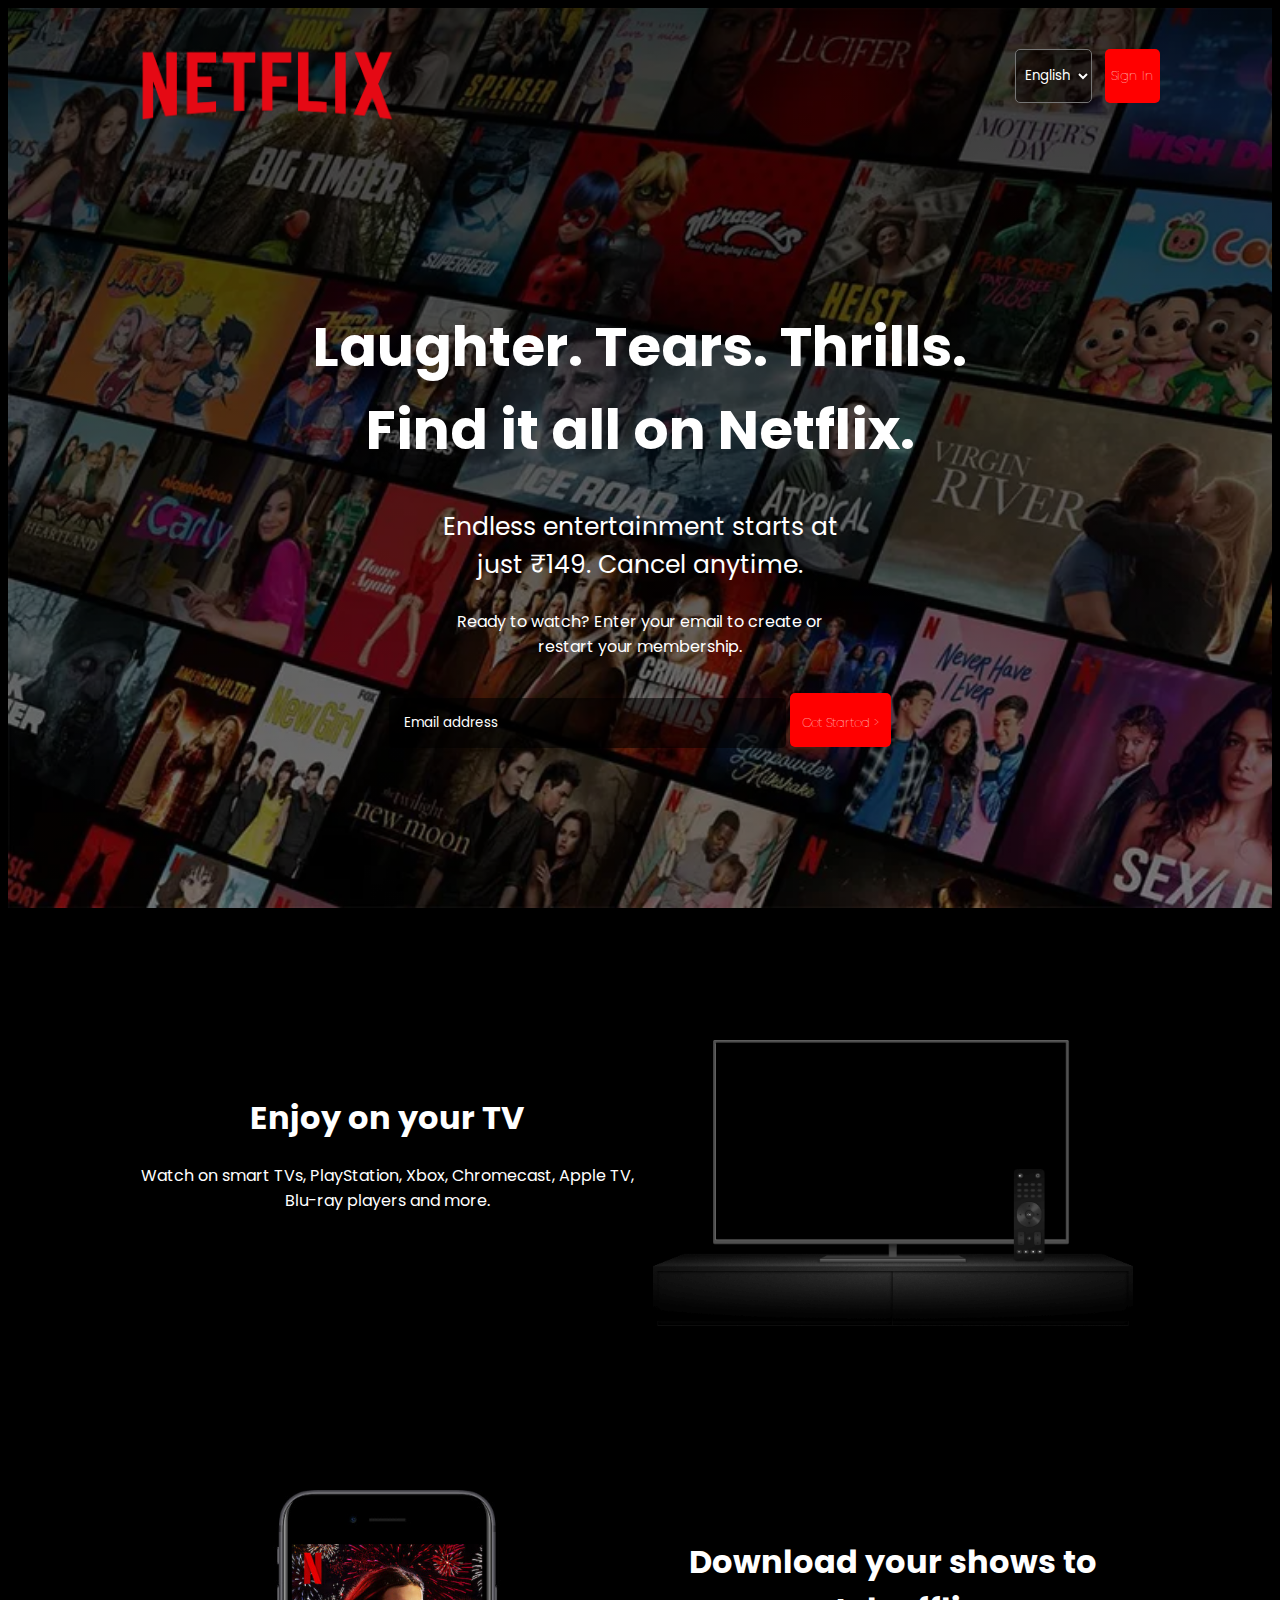
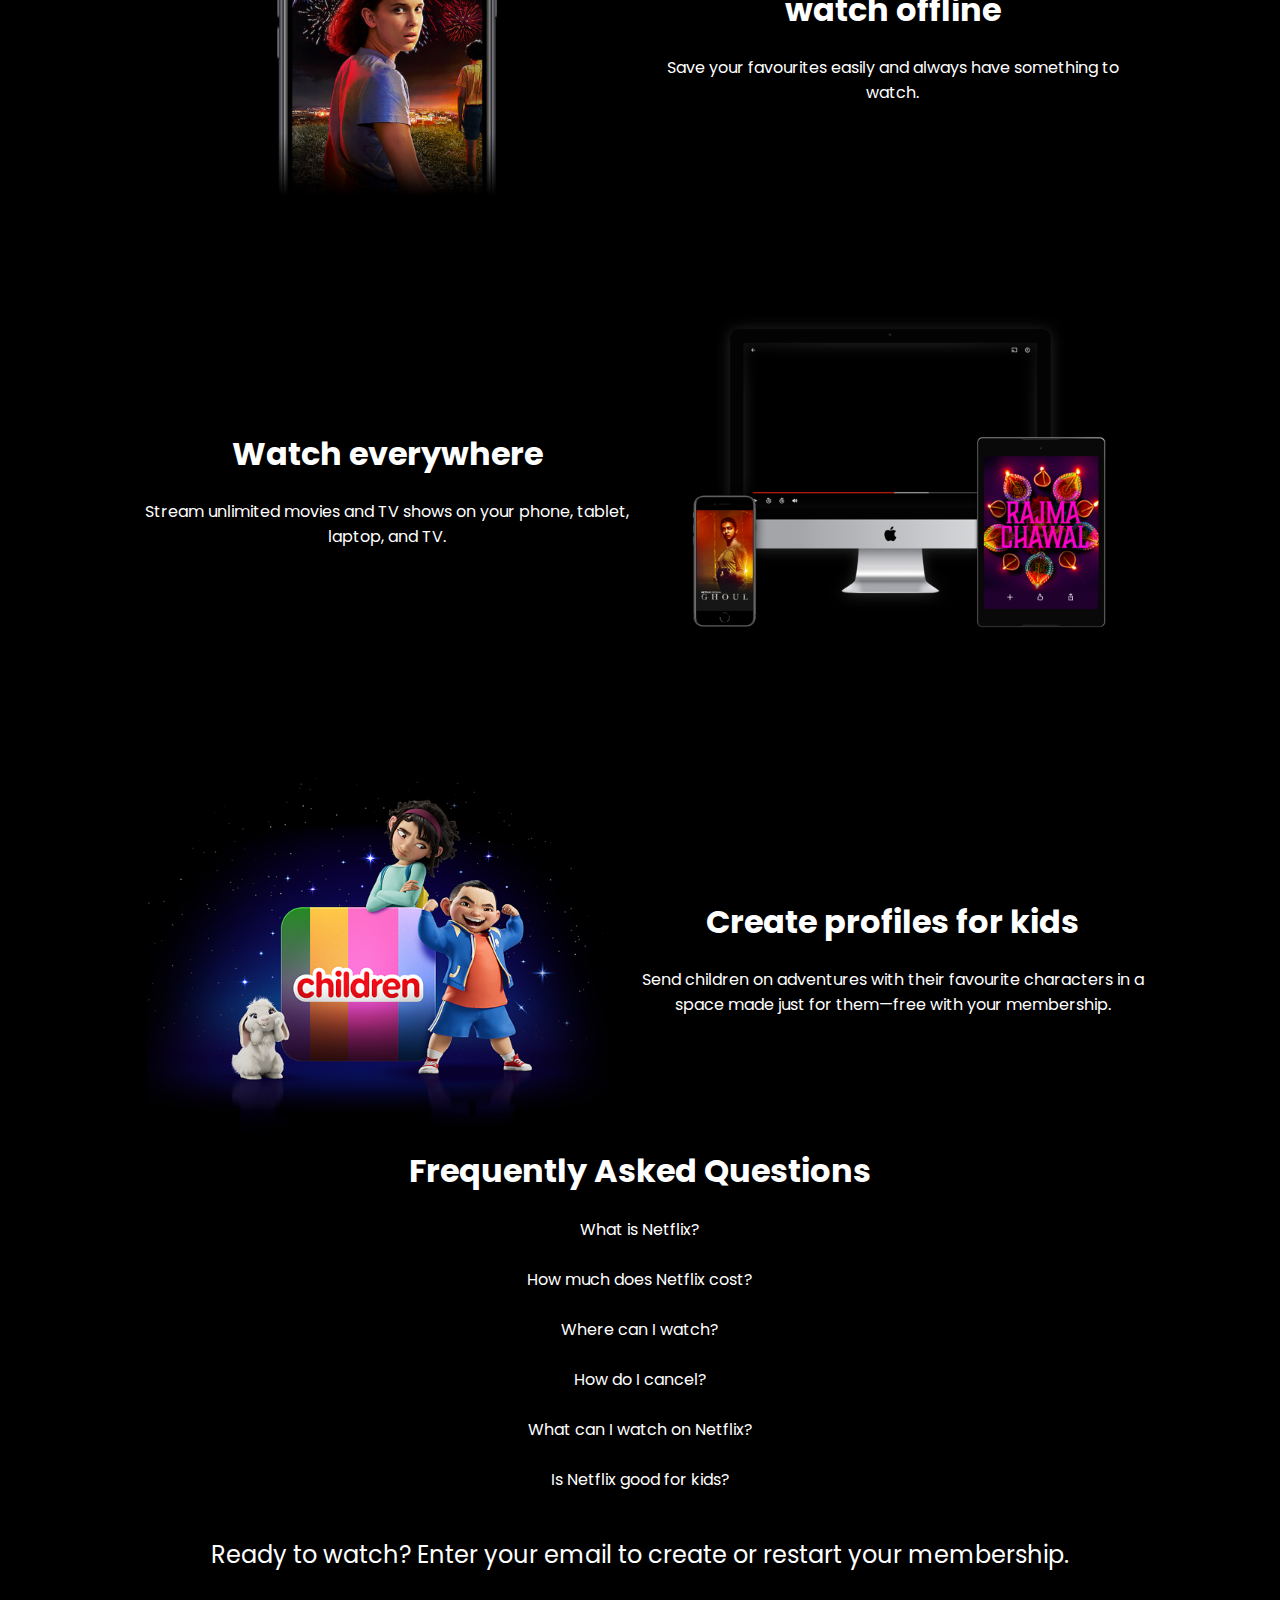
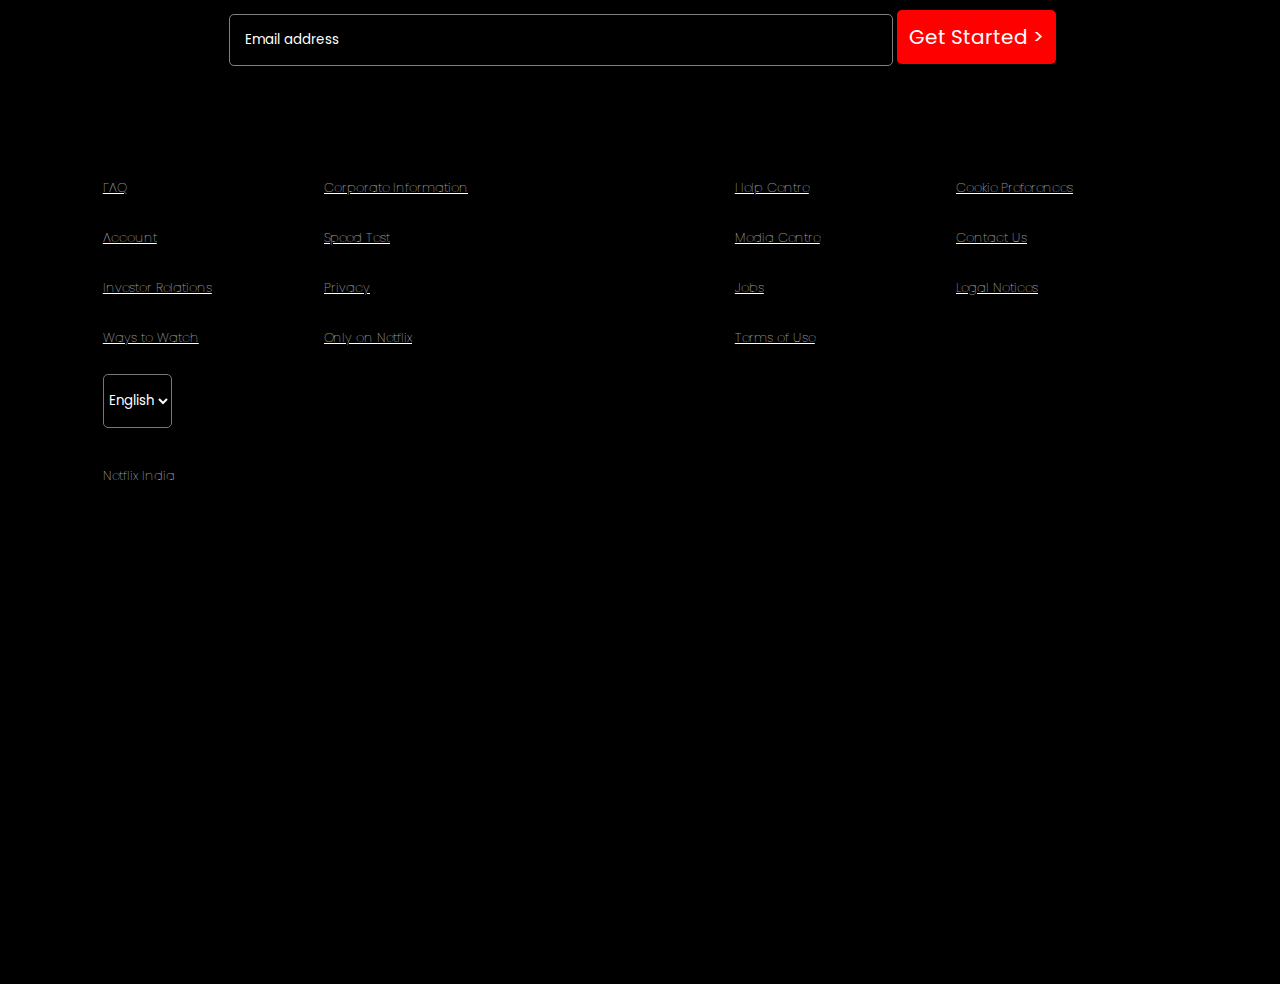
<file: index.html>
<!DOCTYPE html>
<html lang="en">
<head>
    <meta charset="UTF-8">
    <meta name="viewport" content="width=device-width, initial-scale=1.0">
    <title>Netflix India - Watch TV Shows</title>
    <link rel="shortcut icon" href="./netflix.png" type="image/x-icon">
    <link rel="stylesheet" href="style.css">
</head>
<body>
    <div class="container">
        <div class="row-1-text">
            <div class="row-logo">
                <img class="logo" src="./nf logo.png" height="40" alt="">
               <div class="row-btn">
                <select name="" id="">
                    <option value="">English</option>
                    <option value="">Hindi</option>
                </select>
                <button><a href="SignIn.html">Sign In</a></button>
               </div>
            </div>

            <div class="row-heading">
                <h1>Laughter. Tears. Thrills. Find it all on Netflix.</h1>
                <p class="p1">Endless entertainment starts at just ₹149. Cancel anytime.</p>
                <p >Ready to watch? Enter your email to create or restart your membership.</p>
                <input type="email" name="" id="" placeholder="Email address">
                <button><a href="SignIn.html">Get Started ></a></button>
            </div>

        </div>


        <div class="row-adds">
            <div class="row-tv">
                <div class="col-text">
                    <h1>Enjoy on your TV</h1>
                    <p>Watch on smart TVs, PlayStation, Xbox, Chromecast, Apple TV, Blu-ray players and more.</p>
                </div>
                <div class="col-img">
                    <img class="img-new" src="./img-1.png" alt="">
                </div>
            </div>
            <div class="row-offline">
                <div class="col-text">
                    <h1>Download your shows to watch offline</h1>
                    <p>Save your favourites easily and always have something to watch.</p>
                </div>
                <div class="col-img">
                    <img class="img-new" src="./img-2.jpg" alt="">
                </div>
            </div>
            <div class="row-lp">
                <div class="col-text">
                    <h1>Watch everywhere</h1>
                    <p>Stream unlimited movies and TV shows on your phone, tablet, laptop, and TV.</p>
                </div>
                <div class="col-img">
                    <img class="img-new" src="./img-3.png" alt="">
                </div>
            </div>
            <div class="row-children">
                <div class="col-text">
                    <h1>Create profiles for kids</h1>
                    <p>Send children on adventures with their favourite characters in a space made just for them—free with your membership.</p>
                </div>
                <div class="col-img">
                    <img class="img-new" src="./img-4.png" alt="">
                </div>
            </div>
        </div>


        <div class="Questions">
            <h1>Frequently Asked Questions</h1>

            <div class="dropdown">
                <span>What is Netflix?</span>
                <div class="dropdown-content">
                <p>Netflix is a streaming service that offers a wide variety of award-winning TV shows, movies, anime, documentaries and more – on thousands of internet-connected devices.

                    You can watch as much as you want, whenever you want, without a single ad – all for one low monthly price. There's always something new to discover, and new TV shows and movies are added every week!</p>
                </div>
              </div><br><br>

              <div class="dropdown">
                <span>How much does Netflix cost?</span>
                <div class="dropdown-content">
               <p>Watch Netflix on your smartphone, tablet, Smart TV, laptop, or streaming device, all for one fixed monthly fee. Plans range from ₹149 to ₹649 a month. No extra costs, no contracts.</p>
                </div>
              </div><br><br>

              <div class="dropdown">
                <span>Where can I watch?</span>
                <div class="dropdown-content">
               <p>Watch anywhere, anytime. Sign in with your Netflix account to watch instantly on the web at netflix.com from your personal computer or on any internet-connected device that offers the Netflix app, including smart TVs, smartphones, tablets, streaming media players and game consoles.

                You can also download your favourite shows with the iOS, Android, or Windows 10 app. Use downloads to watch while you're on the go and without an internet connection. Take Netflix with you anywhere.</p>
                </div>
              </div><br><br>

              <div class="dropdown">
                <span>How do I cancel?</span>
                <div class="dropdown-content">
                <p>Netflix is flexible. There are no annoying contracts and no commitments. You can easily cancel your account online in two clicks. There are no cancellation fees – start or stop your account anytime.</p></div>
              </div><br><br>

              <div class="dropdown">
                <span>What can I watch on Netflix?</span>
                <div class="dropdown-content">
               <p>
                Netflix has an extensive library of feature films, documentaries, TV shows, anime, award-winning Netflix originals, and more. Watch as much as you want, anytime you want.
               </p> </div>
              </div><br><br>

              <div class="dropdown">
                <span>Is Netflix good for kids?</span>
                <div class="dropdown-content">
                <p>
                    The Netflix Kids experience is included in your membership to give parents control while kids enjoy family-friendly TV shows and films in their own space.

Kids profiles come with PIN-protected parental controls that let you restrict the maturity rating of content kids can watch and block specific titles you don’t want kids to see.
                </p> </div><br><br>            
              </div>

              <h2>Ready to watch? Enter your email to create or restart your membership.</h2>
              <input type="email" name="" id="" placeholder="Email address">
              <button>Get Started ></button>

        </div>

        





        <div class="row-footer">
            <div class="row-head-text">
              
            </div>
            <div class="row-links">
                
                <div class="col-1">
                   
                   <div class="col-11">
                    
                    <a href="https://help.netflix.com/en/node/412">FAQ</a><br><br>
                    <a href="signIn.html">Account</a><br><br>
                    <a href="https://ir.netflix.net/ir-overview/profile/default.aspx">Investor Relations</a><br><br>
                    <a href="https://devices.netflix.com/en/">Ways to Watch</a><br><br>
                    <select name="" id="">
                        <option value="">English</option>
                        <option value="">Hindi</option>
                    </select><br>    <br>
                    <p>Netflix India</p>
                   </div>
                   <div class="col-22">
                    <a href="https://help.netflix.com/legal/corpinfo">Corporate Information</a><br><br>
                    <a href="https://fast.com/">Speed Test</a><br><br>
                    <a href="https://help.netflix.com/legal/privacy">Privacy</a><br><br>
                    <a href="https://www.netflix.com/in/browse/genre/839338">Only on Netflix</a><br>

                   </div>
                </div>
                <div class="col-2">
                   <div class="col-33">
                    <a href="https://help.netflix.com/en/">Help Centre</a><br><br>
                    <a href="https://media.netflix.com/en/">Media Centre</a><br><br>
                    <a href="https://jobs.netflix.com/">Jobs</a><br><br>
                    <a href="https://help.netflix.com/legal/termsofuse">Terms of Use</a><br><br>
                   </div>
                  <div class="col-44">
                    <a href="#">Cookie Preferences</a><br><br>
                    <a href="https://help.netflix.com/en/contactus">Contact Us</a><br><br>
                    <a href="https://help.netflix.com/legal/notices">Legal Notices</a><br>
                  </div>
                </div>
            </div>
        </div>
    </div>
</body>
</html>
</file>
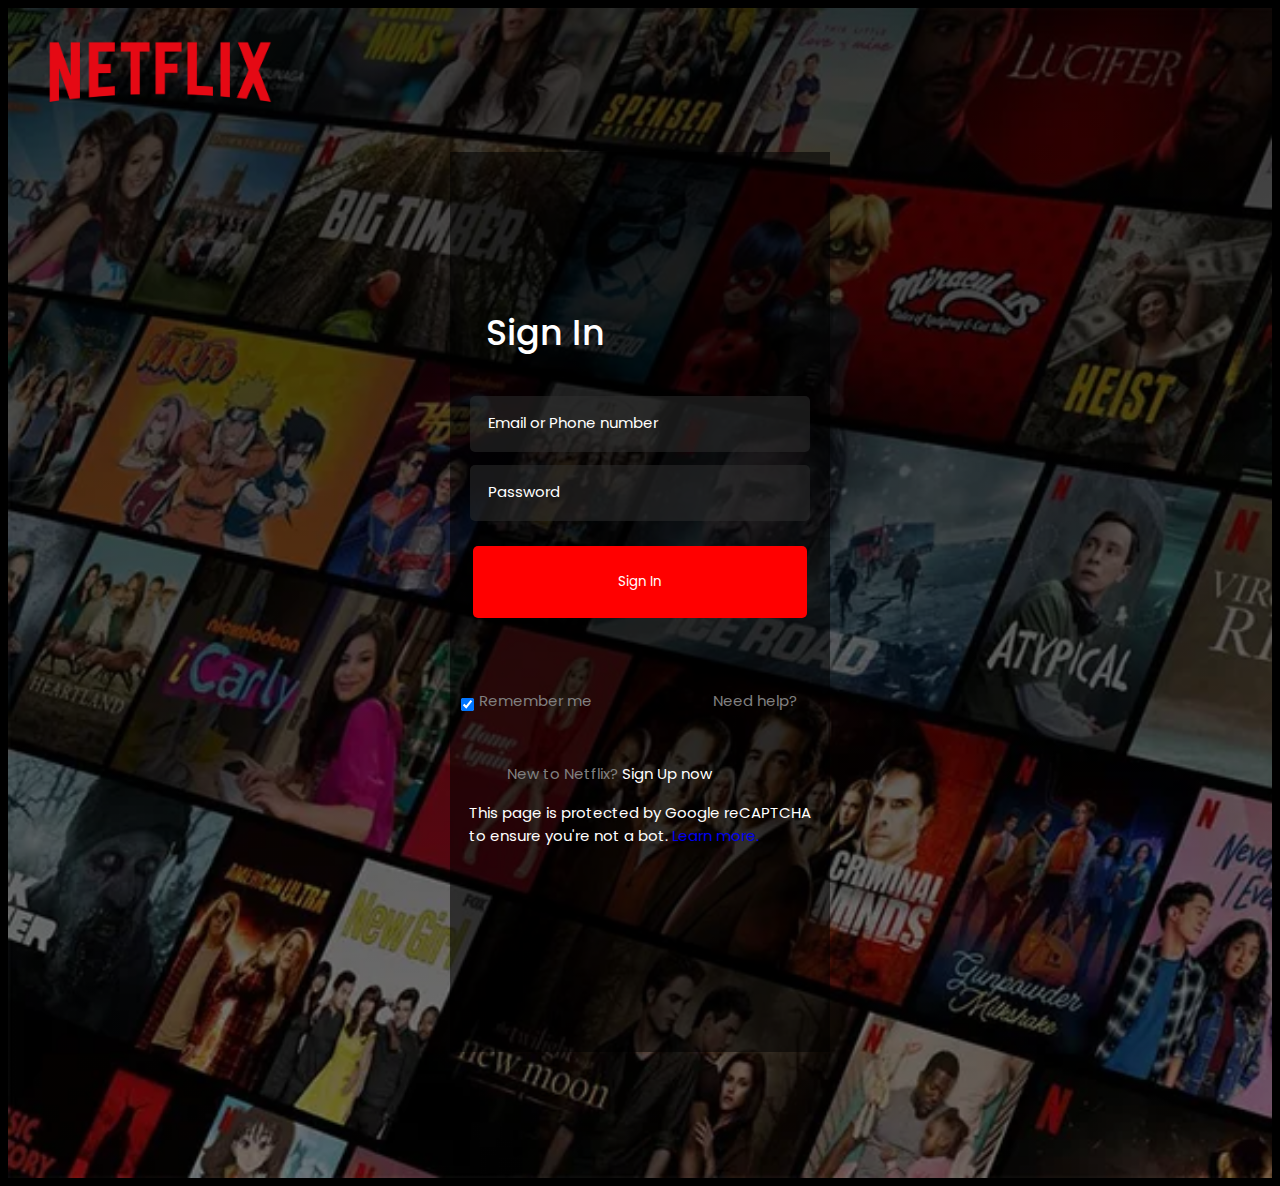
<file: SignIn.html>
<!DOCTYPE html>
<html lang="en">
<head>
    <meta charset="UTF-8">
    <meta name="viewport" content="width=device-width, initial-scale=1.0">
    <title>Netflix</title>
    <link rel="shortcut icon" href="./netflix.png" type="image/x-icon">
    <style>
        @import url('https://fonts.googleapis.com/css2?family=Poppins:wght@300;400;500;600;700;800;900&display=swap');

        *
        {
            font-family: 'Poppins', sans-serif;
        }
        body
        {
            background: #000;
        }
        .container
        {
            height: 130vh;
            background: linear-gradient(rgba(0,0,0,0.7),rgba(0,0,0,0.4)),url(./NF\ -BG.webp);
            width: 100%;
            background-size: cover;
            display: flex;
            flex-direction: column;
        }
        .form
        {
            height: 100vh;
            width: 100%;
            background-color: black;
            color: white;
            display: flex;
            justify-content: center;
            align-items: center;
            flex-direction: column;
        }
        .logo
        {
            position: relative;
            top: -8vh;
            left: -30%;
        }
        .form-in 
        {
            height: 40vh;
            width: 100%;
            position: relative;
            top: -8vh;
            display: flex;
            align-items: center;
            justify-content: center;
            flex-direction: column;
        }
        .form-in h1
        {
            font-weight: 500;
            font-size: 35px;
            margin-left: -50%;
        }
        p
        {
            font-size: 15px;
        }
        input
        {
            margin-top: 1.5vh;
            width: 80%;
            padding: 2vh;
            background-color: rgba(51, 51, 51, 0.479);
            border: none;
            border-radius: 5px;
        }
        ::placeholder
        {
            color: white;
            font-size: 15px;
        }
        button
        {
            background-color: red;
            height: 8vh;
            color: white;
            border: none;
            border-radius: 5px;
            width: 88%;
            padding: 2vh;
        }
        label
        {
            font-size: 15px;
            position: relative;
            top: -5.3vh;
            color: gray;
        }
        .a1
        {
            font-size: 15px;
            position: relative;
            top: -5.3vh;
            left: 16%;
            text-decoration: none;
            color: gray;
        }
        .row-2 input
        {
            position: relative;
            left: -48%;
        }
        .a2
        {
            font-size: 15px;
            margin-left: -15%;
            color: gray;
            text-decoration: none;
        }
        .a3
        {
            font-size: 15px;
            margin-left: 0%;
            color: white;
            text-decoration: none;
        }
        .row-footer
        {
            font-size: 15px;
            display: inline;
            margin-left: 5%;
            
        }
        .row-footer a
        {
           text-decoration: none;
        }
        .img
        {
            display: none;
        }
        button a
        {
            text-decoration: none;
            color: white;
        }

        @media screen and (max-width:426px)
        {
            .container
            {
                height: 100vh;
            }
        }

        @media screen and (min-width:768px) {
         .container
         {
            display: flex;
            justify-content: center;
            align-items: center;
         }   
         .form
         {
            height: 100vh;
            position: relative;
            top: 5vh;
            width: 60%;
            background-color: #0000008b;
         }
         .logo
         {
            display: none;
         }
         .img
         {
            display: inline;
            position: relative;
            top: -108vh;
            height: 8vh;
            left: -38%;
         }
        }


        @media screen and (min-width:1024px) 
        {
          .container
         {
            display: flex;
            justify-content: center;
            align-items: center;
         }  
         .form
         {
            width: 30%;
         }
         .row-2 input
         {
           position: relative;
           top: -2vh;
           left: -70%;
         }
         label
         {
            position: relative;
           left: -23%;  
         }
         .row-2 a
         {
            position: relative;
            left: 30%;
         }
        }
    </style>
</head>
<body>
    <div class="container">
        
        <div class="form">
            <div class="logo">
                <img src="./nf logo.png" height="30" alt="">
            </div>
            <div class="form-in">
                <h1>Sign In</h1>
                <input type="text" placeholder="Email or Phone number">
                <input type="password" name="" id="" placeholder="Password"><br>
                <button><a href="https://www.netflix.com/search?q=telugumovies">Sign In</a></button>
            </div>
            <div class="row-2">
                <input type="checkbox" name="" id="" checked><label for="">Remember me</label>
                <a class="a1" href="#">Need help?</a>
            </div>
            <div class="row-3">
                <a class="a2" href="#">New to Netflix?</a>
                <a class="a3" href="index.html">Sign Up now</a>
            </div>
            <div class="row-footer">
                <p>This page is protected by Google reCAPTCHA to ensure you're not a bot.<a href="#"> Learn more.</a></p>
            </div>
        </div>
        <img class="img" src="./nf logo.png" height="30" alt="">
    </div>
 
   
</body>
</html>
</file>
<file: style.css>
@import url('https://fonts.googleapis.com/css2?family=Poppins:wght@300;400;500;600;700;800;900&display=swap');

*
{
     font-family: 'Poppins', sans-serif;
}
body
{
    background-color: black;
}
.container
{
    height: 850vh;
    width: 100%;
    background-color: rgb(0, 0, 0);
}
.row-1-text
{
    height: 100vh;
    width: 100%;
    background: linear-gradient(rgba(0,0,0,0.7),rgba(0,0,0,0.4)),url(./NF\ -BG.webp);
    background-size: cover;
    
}
.row-logo
{
    width: 100%;
    display: flex;
    flex-direction: row;
    justify-content: space-between;
    
}
.row-logo .logo
{
    height: 7vh;
    margin-top: 4vh;
    margin-left: 5%;
}
.row-btn
{
    margin-top: 3.5vh;
    width: 60%;
    position: relative;
    margin-left: 15%;
}
.row-btn select
{
    height: 6vh;
    background-color: rgba(0, 0, 0, 0.39);
    color: white;
    border-radius: 5px;
    /* padding: 1vh; */
    position: relative;
}
.row-btn button
{
    background-color: red;
    height: 6vh;
    color: white;
    border: none;
    border-radius: 5px;
    position: relative;
}
button a
{
    text-decoration: none;
}
.row-heading
{
    color: white;
    text-align: center;
    margin: 20px;
}
.row-heading h1
{
    font-size: 37px;
}
.row-heading input,.Questions input
{
    padding: 15px;
    background-color: rgba(0, 0, 0, 0.564);
    border: none;
    width: 80%;
    border-radius: 5px;
}
::placeholder
{
    color: white;
}
.row-heading button,.Questions button
{
    padding: 12px;
    font-size: 20px;
    background-color: red;
    color: white;
    border: none;
    border-radius: 5px;
    margin-top: 2vh;
}
.row-footer
{
    height: 100vh;
    width: 100%;
}
.row-head-text
{
    height: 12vh;
    width: 100%;
    text-align: center;
    color: white;
}
.row-links
{
    height: 90vh;
    width: 100%;
    display: flex;
    justify-content: space-around;

}
.col-1,.col-2
{
    height: 90vh;
    width: 35%;
}
a
{
    color: white;
    font-size: small;
    font-weight: lighter;
}
.col-1 p
{
    color: white;
    font-size: small;
    font-weight: lighter;
}
.col-11 select
{
    height: 6vh;
    background-color: rgba(0, 0, 0, 0.39);
    color: white;
    border-radius: 5px;
    padding: 1px;
}
.row-adds
{
    height: 400vh;
    width: 100%;
    /* background-color: #fff; */
}
.row-tv,.row-offline,.row-lp,.row-children
{
    height: 100vh;
    width: 100%;
    display: flex;
    align-items: center;
    justify-content: center;
    flex-direction: column;
}
.row-adds
{
    text-align: center;
    color: white;
}

.img-new
{
    height: 40vh;
}
.Questions
{
    height: 150vh;
    display: flex;
    flex-direction: column;
    justify-content: center;
    align-items: center;
}
.Questions h1
{
    text-align: center;
    color: white;
}
.Questions h2
{
    color: white;
    font-weight: 400;
    text-align: center;
}

.dropdown {
    position: relative;
    display: inline-block;
    width: 100%;
    color: white;
    text-align: center;
  }
  span
  {
    padding: 2vh;
    width: 100%;
   
  }
  .dropdown-content {
    display: none;
    position: absolute;
    height: 20vh;
    overflow: hidden;
    width: 100%;
    box-shadow: 0px 8px 16px 0px rgba(0,0,0,0.2);
    background-color: gray;
    z-index: 1;
    border-radius: 12px;
    text-align: center;
  }
  
.dropdown:hover .dropdown-content {
    display: block;
  }


@media screen and (min-width:320px) and (max-width:376px){
    .container
    {
        height: 500vh;
    }
    .row-1-text
    {
        height: 130vh;
        width: 100%;
    }
    .row-logo .logo
{
    height: 7vh;
    margin-top: 2vh;
}
.row-btn
{
    width: 60%;
    position: relative;
    left: -10%;
}
.row-btn select
{
    height: 6vh;
    background-color: rgba(0, 0, 0, 0.39);
    color: white;
    border-radius: 5px;
    margin: 1vh;
    margin-top: -3.5vh;
    margin-left: 5%;
   
}
.row-adds
{
    height: 300vh;
}
.row-adds img
{
    width: 80%;
}
.row-tv,.row-offline,.row-lp,.row-children
{
    height: 80vh;
}
.row-btn button
{
    background-color: red;
    height: 6vh;
    color: white;
    border: none;
    border-radius: 5px;
    margin-top: 1vh;
    margin-left: 10%;
}   
    .Questions
    {
        height: 150vh;
    }
.Questions h2
{
    color: white;
    font-weight: 400;
    text-align: center;
    font-size: 20px;
}

.Questions input
{
    /* margin-left: 5%; */
    border: 1px solid gray;
}

}


@media screen and (min-width:768px){
    .container
    {
        height: 300vh;
    }
    .row-adds
    {
        height: 200vh;
    }
    .row-1-text
    {
        height: 100vh;
    }
    .row-heading
    {
       margin-top: 23vh;
    }
    .row-heading input
    {
        width: 50%;
    }
    .row-btn
    {
       position: relative;
       margin-left: 45%;
    }
    .row-btn select
    {
        position: relative;
        left: 0%;
    }
    .col-1,.col-2
    {
        display: flex;
    }
    .col-11,.col-22,.col-33,.col-44
    {
        width: 50%;
    }
    .row-tv,.row-lp
    {
        height: 50vh;
        display: flex;
        flex-direction: row;
        margin-top: 2vh;
    }
    .row-offline,.row-children{
        height: 50vh;
        flex-direction: row-reverse;
        margin-top: 2vh;
    }
    .col-text,.col-img
    {
        width: 40%;
    }
    .row-footer
    {
        height: 80vh;
    }
    .Questions
    {
        height: 140vh;
        display: inline;
      
    }
    .Questions input
    {
        width: 50%;
        margin-left: 15%;
        border: 1px solid gray;
    }
}



@media screen and (min-width:1025px)
{
    .row-logo .logo
    {
        margin-left: 10%;
        height: 9vh;
        margin-top: 4vh;
    }
    .row-heading
    {
       margin-top: 20vh;
    } 
    .row-btn select
    {
        margin: 1vh;
        padding: 5px;
        margin-left: 15%;
        margin-top: 1vh;
    }
    .row-heading h1
    {
        font-size: 55px;
        margin-left: 25vh;
        margin-right: 25vh;
    }
    .row-heading p
    {
        margin-left: 45vh;
        margin-right: 45vh;
    }
    .row-heading .p1
    {
        font-size: 25px;
    }
    .row-heading input
    {
        width: 30%;
    }
    .row-footer
    {
        height: 60vh;
    }
    .dropdown-content
    {
        width: 60%;
        position: relative;
        left: 20%;
    }
    .Questions
{
    height: 110vh;
    display: inline;
  
}
.Questions input
{
    width: 50%;
    margin-left: 17.5%;
    border: 1px solid gray;
}
.row-footer
{
    height: 60vh;
}
}
</file>
